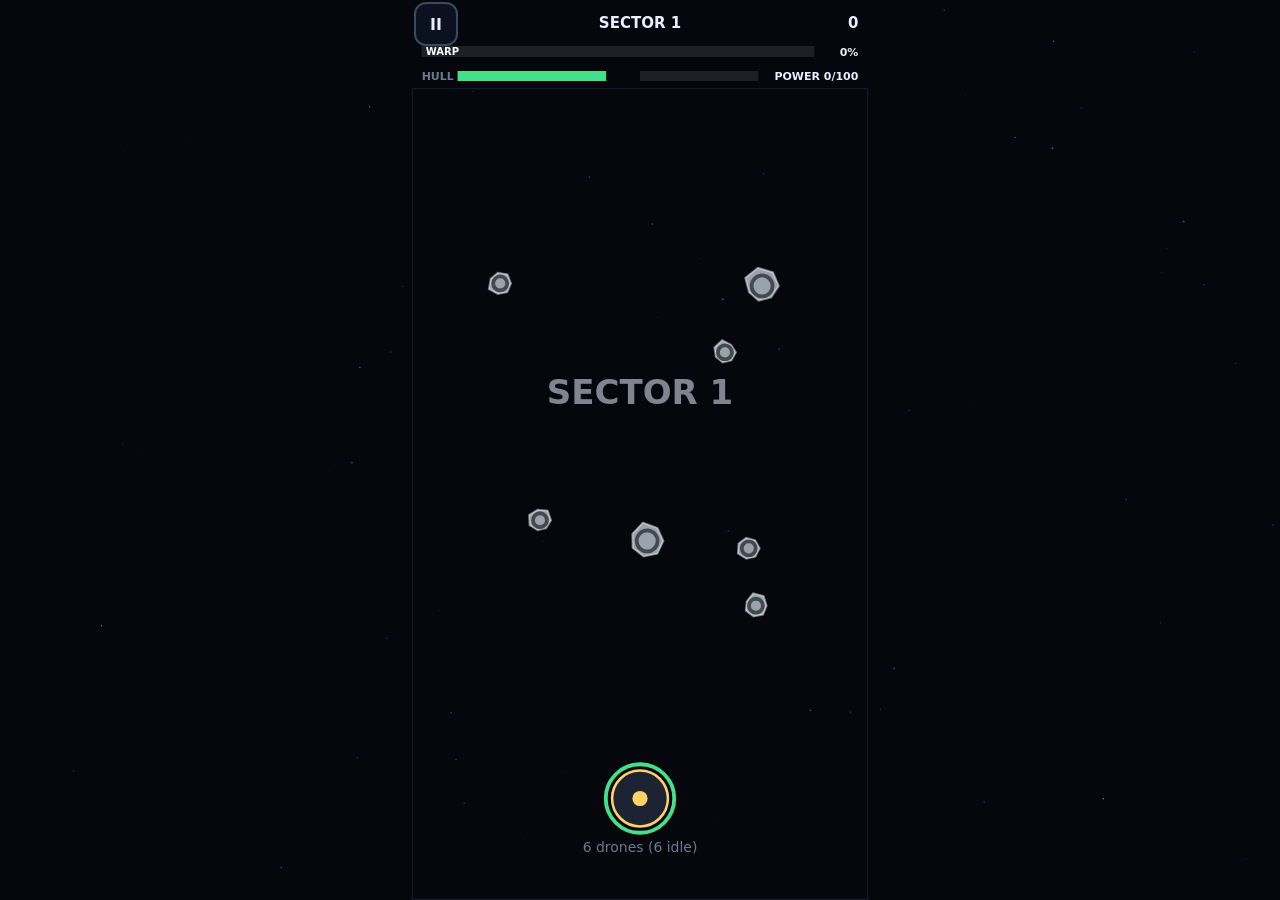
<file: index.html>
<!DOCTYPE html>
<html lang="en">
<head>
<meta charset="utf-8">
<meta name="viewport" content="width=device-width, initial-scale=1, viewport-fit=cover, user-scalable=no">
<meta name="theme-color" content="#05070d">
<title>Tether</title>
<link rel="stylesheet" href="style.css">
</head>
<body>
<canvas id="game"></canvas>
<div id="safe-probe"></div>

<section id="screen-cards" class="screen" hidden>
  <h1 id="cards-title">Sector cleared</h1>
  <p id="cards-sub" class="sub"></p>
  <div id="cards-list"></div>
  <p id="cards-hint" class="sub">Tap a card to select it</p>
  <button id="cards-take" class="primary" type="button" disabled>Take</button>
</section>

<button id="btn-pause" class="hud-btn" type="button" aria-label="Pause">II</button>

<section id="screen-pause" class="screen" hidden>
  <h1>PAUSED</h1>
  <div class="spacer"></div>
  <button id="pause-resume" class="primary" type="button">Resume</button>
  <button id="pause-restart" class="secondary" type="button">Restart</button>
  <button id="pause-quit" class="secondary" type="button">Quit</button>
  <div class="spacer"></div>
</section>

<section id="screen-over" class="screen" hidden>
  <h1 id="over-title">RUN OVER</h1>
  <div class="spacer"></div>
  <div class="sub">SCORE</div>
  <div id="over-score" class="big">0</div>
  <div id="over-sector" class="stat"></div>
  <div id="over-delivered" class="stat"></div>
  <div id="over-extra" class="stat"></div>
  <div class="spacer"></div>
  <button id="over-again" class="primary" type="button">Play again</button>
</section>

<script src="game.js"></script>
<script src="render.js"></script>
<script src="input.js"></script>
<script src="ui.js"></script>
<script src="main.js"></script>
</body>
</html>
</file>
<file: style.css>
html, body {
  margin: 0;
  height: 100%;
  background: #05070d;
  overflow: hidden;
  overscroll-behavior: none;
}
canvas#game {
  position: fixed;
  left: 0;
  top: 0;
  display: block;
  touch-action: none;
  user-select: none;
  -webkit-user-select: none;
  -webkit-touch-callout: none;
  -webkit-tap-highlight-color: transparent;
}
/* Invisible element whose padding carries the safe-area insets for render.js. */
#safe-probe {
  position: fixed;
  left: 0;
  top: 0;
  width: 0;
  height: 0;
  visibility: hidden;
  padding: env(safe-area-inset-top) env(safe-area-inset-right) env(safe-area-inset-bottom) env(safe-area-inset-left);
}

/* ---- DOM screens (card pick, pause, run over) */
[hidden] { display: none !important; }
body { font-family: system-ui, -apple-system, "Segoe UI", sans-serif; color: #e8f0ff; }
.screen {
  position: fixed;
  inset: 0;
  box-sizing: border-box;
  display: flex;
  flex-direction: column;
  align-items: center;
  padding: calc(env(safe-area-inset-top) + 16px) 16px calc(env(safe-area-inset-bottom) + 16px);
  background: rgba(5, 7, 13, 0.95);
  overflow-y: auto;
  -webkit-user-select: none;
  user-select: none;
}
.screen h1 { margin: 12px 0 4px; font-size: 22px; letter-spacing: 0.08em; text-align: center; }
.screen .sub { margin: 4px 0 12px; font-size: 14px; color: #8fa0ba; text-align: center; }
.screen .big { font-size: 34px; font-weight: 700; margin: 6px 0; }
.screen .stat { font-size: 15px; color: #c3d0e6; margin: 4px 0; text-align: center; }
.screen .spacer { flex: 1 1 auto; min-height: 12px; }
button { font: inherit; color: inherit; }
button.primary, button.secondary {
  width: 100%;
  max-width: 420px;
  min-height: 56px;
  margin-top: 10px;
  border-radius: 14px;
  font-size: 18px;
  font-weight: 700;
  border: 2px solid #38d6ff;
  cursor: pointer;
  touch-action: manipulation;
}
button.primary { background: #38d6ff; color: #05222c; }
button.secondary { background: transparent; color: #e8f0ff; border-color: #3a4a63; min-height: 48px; font-size: 16px; }
button.primary:disabled { background: #1c2a38; color: #5d6c80; border-color: #2a3a4c; cursor: default; }
#cards-list { width: 100%; max-width: 420px; display: flex; flex-direction: column; gap: 10px; }
button.card {
  display: block;
  width: 100%;
  min-height: 112px;
  box-sizing: border-box;
  padding: 12px 14px;
  text-align: left;
  background: #0d1522;
  border: 2px solid #2a3a4c;
  border-radius: 14px;
  cursor: pointer;
  touch-action: manipulation;
}
button.card .row { display: flex; justify-content: space-between; align-items: baseline; gap: 8px; }
button.card .rar { font-size: 12px; font-weight: 700; letter-spacing: 0.1em; }
button.card .nm { font-size: 18px; font-weight: 700; }
button.card .tx { margin-top: 8px; font-size: 14px; color: #c3d0e6; }
button.card .own { margin-top: 6px; font-size: 12px; color: #8fa0ba; }
button.card.common .rar { color: #9fb3c8; }
button.card.rare .rar { color: #5db4ff; }
button.card.epic .rar { color: #ff3fd2; }
button.card.filler .rar { color: #43e08a; }
button.card.selected { border-color: #38d6ff; background: #10253a; }
button.card.locked { opacity: 0.55; }
.hud-btn {
  position: fixed;
  width: 44px;
  height: 44px;
  padding: 0;
  border: 2px solid #3a4a63;
  border-radius: 12px;
  background: rgba(13, 21, 34, 0.8);
  font-size: 16px;
  font-weight: 700;
  cursor: pointer;
  touch-action: manipulation;
}
</file>
